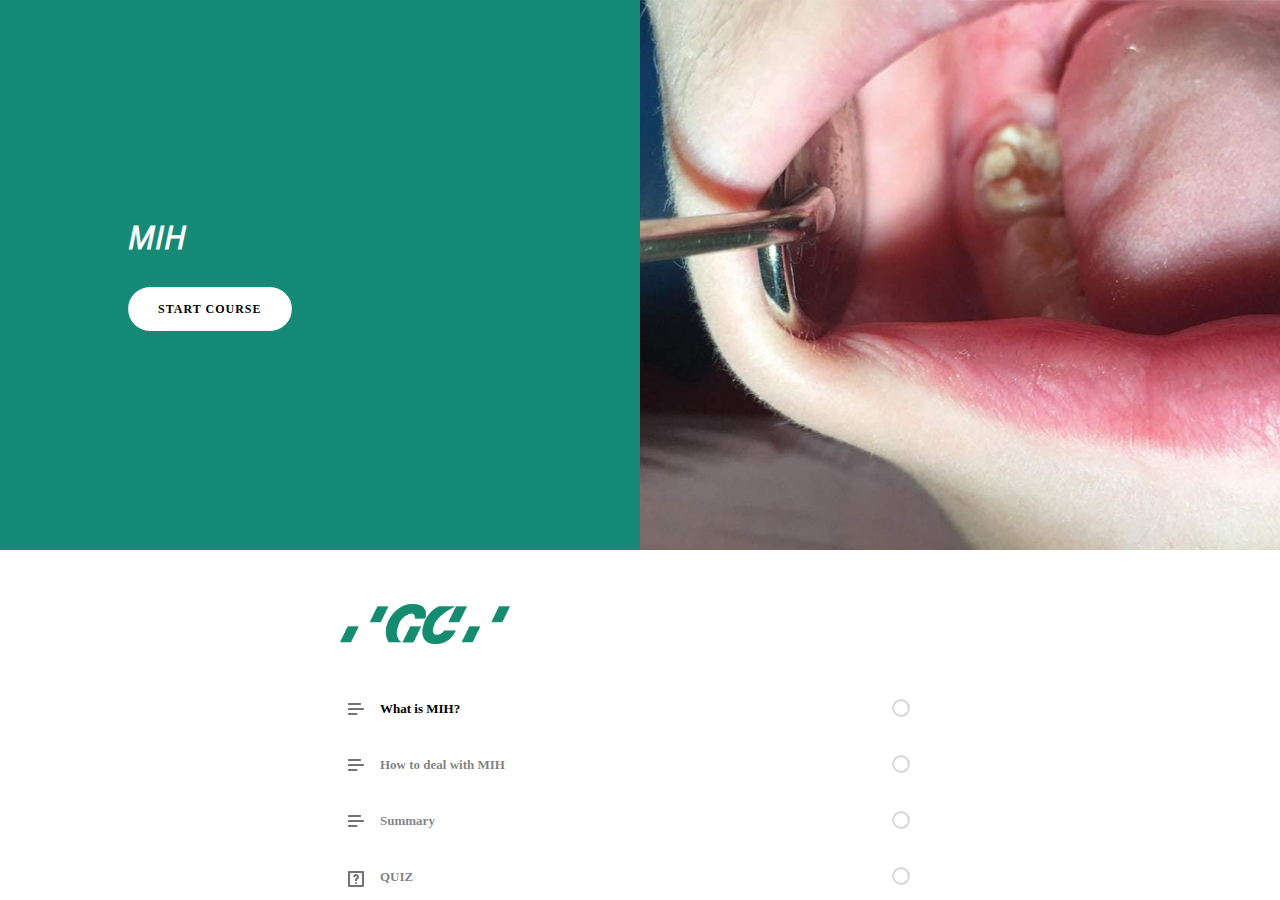
<file: index.html>
<!DOCTYPE html>
<html lang="en" class="">
  <head>
    <meta http-equiv="X-UA-Compatible" content="IE=edge,chrome=1">
    <meta name="viewport" content="width=device-width, initial-scale=1">
    <meta charset="utf-8">

    <title>MIH</title>

    <link type="text/css" rel="stylesheet" href="lib/icomoon.css">
    <script type="text/javascript" src="lib/player-0.0.11.min.js"></script>
    <script type="text/javascript" src="lib/lzwcompress.js"></script>

    <!-- Resize Hack -->
    <script type="text/javascript">
      window.resizeTo(screen.width, screen.height);
    </script>
    

    <script id="__ENTRY__" type="application/json">
      {".js":["rise/24fdcfb3.js"],".css":["sandbox/4adfab46.css"]}
    </script>

    <script id="__REMOTE_ENTRIES__" type="application/json">
      {"learn_distribution_frontend":{".js":["learn_dist/entry.js"]},"mondrian":{".js":["mondrian/entry.js"]}}
    </script>

    <script>
      (function() {
        const jsonp = {}

        function loadModule(manifest) {
          const p = []

          if (manifest['.css'] != null) {
            for (var idx = 0; idx < manifest['.css'].length; idx++) {
              p.push(new Promise((resolve, reject) => {
                var link = document.createElement('link')
                link.onload = resolve
                link.onerror = reject
                link.rel = 'stylesheet'
                link.href = 'lib/' + manifest['.css'][idx]
                document.body.appendChild(link)
              }))
            }
          }

          if (manifest['.js'] != null) {
            for (var idx = 0; idx < manifest['.js'].length; idx++) {
              p.push(new Promise((resolve, reject) => {
                var script = document.createElement('script')
                script.onload = resolve
                script.onerror = reject
                script.src = 'lib/' + manifest['.js'][idx]
                document.body.appendChild(script)
              }))
            }
          }

          return Promise.all(p)
        }

        function deserialize(str) {
          const buffer = Uint8Array.from(atob(str), c => c.charCodeAt(0))
          const json = new TextDecoder().decode(buffer)
          const result = JSON.parse(json)
          return result
        }

        function __loadEntry() {
          return loadModule(JSON.parse(document.getElementById('__ENTRY__').textContent))
        }

        function __loadRemoteEntry(name) {
          const manifest = JSON.parse(document.getElementById('__REMOTE_ENTRIES__').textContent)
          if (manifest[name] == null) throw new Error(`Missing manifest for remote entry "${name}".`)
          return loadModule(manifest[name])
        }

        async function __fetchCourse() {
          return Promise.resolve(deserialize("[base64]/[base64]/[base64]/[base64]/[base64]/[base64]/[base64]/[base64]/[base64]/[base64]/[base64]/[base64]/[base64]/[base64]/[base64]/[base64]/[base64]"))
        }

        window.__loadEntry = __loadEntry
        window.__loadRemoteEntry = __loadRemoteEntry
        window.__fetchCourse = __fetchCourse
      })()
    </script>
  </head>
  <body>
    <div id="app"></div>
    <script type="text/javascript">
  (function(root) {
    window.partnerContent = [];

    function isExport() {
      return true;
    }

    function resolvePath(path) {
      return ('assets/').concat(path);
    }

    function resolveFontPath(font) {
      return ('lib/fonts/').concat(font.key.split('/').reverse()[0]);
    }

    root.Runtime = {
      fetch: window.__fetchCourse,
      isExport: isExport,
      resolvePath: resolvePath,
      resolveFontPath: resolveFontPath
    };
  }(window));
</script>

    
    <script>__loadEntry()</script>
    
  </body>
</html>
</file>
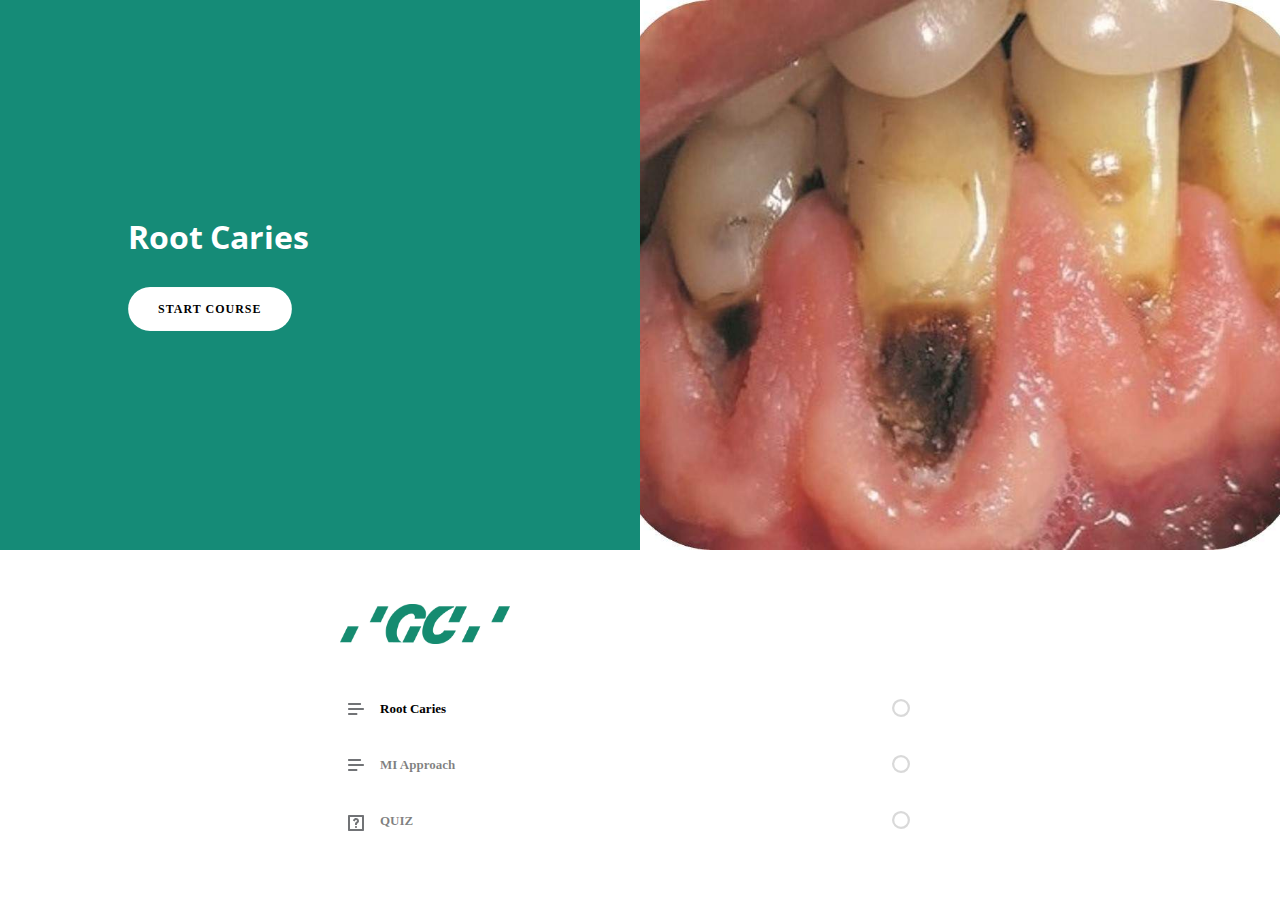
<file: scormcontent/index.html>
<!DOCTYPE html>
<html lang="en" class="">
  <head>
    <meta http-equiv="X-UA-Compatible" content="IE=edge,chrome=1">
    <meta name="viewport" content="width=device-width, initial-scale=1">
    <meta charset="utf-8">

    <title>Root Caries</title>

    <link type="text/css" rel="stylesheet" href="lib/icomoon.css">
    <script type="text/javascript" src="lib/player-0.0.11.min.js"></script>
    <script type="text/javascript" src="lib/lzwcompress.js"></script>

    <!-- Resize Hack -->
    <script type="text/javascript">
      window.resizeTo(screen.width, screen.height);
    </script>
    

    <script id="__ENTRY__" type="application/json">
      {".js":["rise/eb1967a1.js"],".css":["sandbox/4adfab46.css"]}
    </script>

    <script id="__REMOTE_ENTRIES__" type="application/json">
      {"learn_distribution_frontend":{".js":["learn_dist/entry.js"]},"mondrian":{".js":["mondrian/entry.js"]}}
    </script>

    <script>
      (function() {
        const jsonp = {}

        function loadModule(manifest) {
          const p = []

          if (manifest['.css'] != null) {
            for (var idx = 0; idx < manifest['.css'].length; idx++) {
              p.push(new Promise((resolve, reject) => {
                var link = document.createElement('link')
                link.onload = resolve
                link.onerror = reject
                link.rel = 'stylesheet'
                link.href = 'lib/' + manifest['.css'][idx]
                document.body.appendChild(link)
              }))
            }
          }

          if (manifest['.js'] != null) {
            for (var idx = 0; idx < manifest['.js'].length; idx++) {
              p.push(new Promise((resolve, reject) => {
                var script = document.createElement('script')
                script.onload = resolve
                script.onerror = reject
                script.src = 'lib/' + manifest['.js'][idx]
                document.body.appendChild(script)
              }))
            }
          }

          return Promise.all(p)
        }

        function deserialize(str) {
          const buffer = Uint8Array.from(atob(str), c => c.charCodeAt(0))
          const json = new TextDecoder().decode(buffer)
          const result = JSON.parse(json)
          return result
        }

        function __loadEntry() {
          return loadModule(JSON.parse(document.getElementById('__ENTRY__').textContent))
        }

        function __loadRemoteEntry(name) {
          const manifest = JSON.parse(document.getElementById('__REMOTE_ENTRIES__').textContent)
          if (manifest[name] == null) throw new Error(`Missing manifest for remote entry "${name}".`)
          return loadModule(manifest[name])
        }

        async function __fetchCourse() {
          return Promise.resolve(deserialize("[base64]/[base64]/[base64]/[base64]/[base64]/[base64]/[base64]/[base64]/[base64]/[base64]/[base64]"))
        }

        window.__loadEntry = __loadEntry
        window.__loadRemoteEntry = __loadRemoteEntry
        window.__fetchCourse = __fetchCourse
      })()
    </script>
  </head>
  <body>
    <div id="app"></div>
    <script>
  (function(root) {
    window.partnerContent = [];

    var quizId = "n8rh5hGTK2XZuWYY5GWr9AHgQiC9WFhK";
    var storylineId = null;
    var completionPercentage = 100;
    var reporting = 'passed-failed';

    var LMSProxySelections = [
      'CommitData',
      'ConcedeControl', // Gives control back to the LMS
      'CreateResponseIdentifier', // Create question response
      'Finish',
      'GetDataChunk',  // Retrieve stringified object with lesson progress
      'GetStatus', // Get Current Status
      'MatchingResponse', // Interaction - Question Type
      'RecordFillInInteraction', // Interaction - Question Type
      'RecordMatchingInteraction', // Interaction - Question Type
      'RecordMultipleChoiceInteraction', // Interaction - Question Type
      'ResetStatus', // Reset the Status
      'SetBookmark',   // Set identifier for bookmark
      'SetDataChunk',  // Set a stringified object with lesson progress
      'SetFailed', // Tell LMS user Failed course
      'SetLanguagePreference', // Set user's Language Preference
      'SetPassed', // Tell LMS user Passed the course
      'SetReachedEnd', // Tell LMS user completed course
      'SetScore', // Report Users Score to the LMS (for Pass and fail)
      'WriteToDebug',
    ];

    function HookCommit() {
  LMSProxyFuncs.WriteToDebug('Commit strategy detected a reason to commit! Forcing a commit to the LMS.');
  LMSProxyFuncs.CommitData();
}

const ProxyHooks = {

  'SetFailed': HookCommit,
  'SetPassed': HookCommit,
  'SetReachedEnd': HookCommit,
  'SetScore': HookCommit,

  'RecordMultipleChoiceInteraction': HookCommit,
  'RecordMatchingInteraction': HookCommit,
  'RecordFillInInteraction': HookCommit,
  'MatchingResponse': HookCommit,
};

function hookProxy(funcName) {
  if(ProxyHooks[funcName]) {
    return ProxyHooks[funcName]();
  }

  return;
}

var LMSProxyFuncs = pick(LMSProxySelections, window.parent, Function.prototype);

function noAPIFunction (funcName) {
  return function () {
    console.log('Warning: Course was unable to find the LMS API for ' + funcName + '. Course may have been launched from scormcontent/index.html, or the course package is not within an LMS. Saving of student data will not occur.');
  }
}

var initProxy = function() {
  return Object.keys(LMSProxyFuncs).reduce(function(newProxy, funcName) {
    // Alert logic for if there's issues finding the eLearning API.
    var triggerAlert = true;

    // xAPI and cmi5 API's can be identified by their object type and key count.
    if (typeof LMSProxyFuncs[funcName] === 'object' && Object.keys(LMSProxyFuncs[funcName]).length > 1) {
      triggerAlert = false;
    }

    // AICC and SCORM API's can be identified by the length of the function.
    if (LMSProxyFuncs[funcName].toString().length > 35) {
      triggerAlert = false;
    }

    if (triggerAlert) {
      noAPIFunction(funcName)();

      if (funcName === 'cmi5') {
        newProxy['cmi5'] = {
          getMasteryScore: noAPIFunction('cmi5.getMasteryScore')
        }
      } else {
        newProxy[funcName] = noAPIFunction(funcName);
      }
      
      return newProxy;
    }

    if (arrayHas(funcName, ['CreateResponseIdentifier', 'MatchingResponse', 'cmi5'])) {
      newProxy[funcName] = LMSProxyFuncs[funcName];
      return newProxy;
    }

    newProxy[funcName] = function () {
      var args = ([]).slice.call(arguments);
      var result = LMSProxyFuncs[funcName].apply(null, args);

      hookProxy(funcName);

      return result;
    }
    return newProxy;
  }, {})
}


    var LMSProxy = initProxy();

    var cache = getLMSData();

    function updateParentTitle() {
  if (window.parent && window.parent.document) {
    if (window.parent.getCourseTitle) {
      document.title = window.parent.getCourseTitle();
    }

    const parentFrame = window.parent;

    function updateParent() {
      try {
        const newLang = document.documentElement.lang;
        const newTitle = document.title

        if (parentFrame?.document?.documentElement) {
          if (parentFrame.document.documentElement.lang !== newLang) {
            parentFrame.document.documentElement.lang = newLang
          }

          if (parentFrame.document.title !== newTitle) {
            parentFrame.document.title = newTitle
            const iframe = parentFrame.document.getElementById('content-frame')
            if (iframe) iframe.title = newTitle
          }
        }
      } catch {
        // shouldn't happen
      }
    }

    const langObserver = new MutationObserver(updateParent);
    langObserver.observe(document.documentElement, {
      attributes: true,
      attributeFilter: ['lang'],
    });

    const titleElement = document.querySelector('title');
    if (titleElement) {
      const titleObserver = new MutationObserver(updateParent);
      titleObserver.observe(titleElement, {
        characterData: true,
        childList: true,
        subtree: true,
      });
    }

    updateParent()
  }
}

function debounce(fn, delay) {
  var timer = null;

  return function () {
    var context = this, args = arguments;
    clearTimeout(timer);
    timer = setTimeout(function () {
      fn.apply(context, args);
    }, delay);
  };
}

function compress(data) {
  try {
    return JSON.stringify({
      v: 2,
      d: lzwCompress.pack(JSON.stringify(data)),
      cpv: "gfPVlZ1t"
    });
  } catch(e) {
    return '';
  }
}

function decompress(stringData) {
  try {
    const data = JSON.parse(stringData);

    return data.d
      ? JSON.parse(lzwCompress.unpack(data.d))
      : data;
  } catch(e) {
    return {};
  }
}

function assign(target) {
  if (target === undefined || target === null) {
    throw new TypeError('assign: Cannot convert undefined or null to object');
  }

  var output = Object(target);

  for (var index = 1; index < arguments.length; index++) {
    var source = arguments[index];
    if (source !== undefined && source !== null) {
      for (var nextKey in source) {
        if (source.hasOwnProperty(nextKey)) {
          output[nextKey] = source[nextKey];
        }
      }
    }
  }
  return output;
}

function identity(value) {
  return value;
}

function bookmark(id) {
  var url = 'index.html#/lessons/' + id;

  LMSProxy.SetBookmark(url, '');
}

function completeOut(passed, reportParam) {
  var reportType = reportParam || reporting;

  if(passed) {
    switch(reportType) {
      case 'completed-incomplete':
      case 'completed-failed':
        LMSProxy.ResetStatus();
        LMSProxy.SetReachedEnd();
        break;

      case 'passed-incomplete':
      case 'passed-failed':
        LMSProxy.SetPassed();
        LMSProxy.SetReachedEnd();
        break;
    }
  } else {
    switch(reportType) {
      case 'passed-failed':
      case 'completed-failed':
        if(!isPassed()) {
          LMSProxy.SetFailed();
        }
        break;
    }
  }
}

var setDataChunk = debounce(function(data) {
  LMSProxy.SetDataChunk(data);
}, 100);

function concatLMSData(data) {
  assign(cache, data);
  setDataChunk(compress(cache));
}

function getLocale() {
  return getLMSData().locale;
}

function setLocale(locale) {
  concatLMSData({ locale: locale });
  LMSProxy.SetLanguagePreference(locale);
}


function exit() {
  LMSProxy.ConcedeControl();
}

function finish(totalProgress) {
  if (
    quizId === null &&
    storylineId === null &&
    completionPercentage != undefined &&
    totalProgress >= completionPercentage
  ) {
    completeOut(true);
  }
}

function finishQuiz(passed, score, id) {
  if (id == quizId) {
    reportScore(score);
    completeOut(passed);
  }
}

function finishStoryline(id, passed, isQuiz, score) {
  if (id == storylineId) {
    if (isQuiz) {
      reportScore(score);
      completeOut(passed, 'passed-failed');
    } else {
      completeOut(passed);
    }
  }
}

function sanitizeForUri(title) {
  // Strip HTML tags
  var strippedTitle = title.replace(/<(?:.|\n)*?>/gm, '');

  // Count invalid characters (non a-zA-Z0-9-_.~)
  var invalidMatches = strippedTitle.match(/[^a-zA-Z0-9-_.~]/g);
  var invalidCount = invalidMatches ? invalidMatches.length : 0;
  var percentInvalid = strippedTitle.length ? invalidCount / strippedTitle.length : 0;

  // Replace invalid characters with dashes
  var sanitizedTitle = strippedTitle.replace(/[^a-zA-Z0-9-_.~]/g, '-');

  // If more than 25% of characters are replaced or the sanitized title is empty, generate a hash-based ID
  // Currently only enabled for AICC.
  if ('scorm12' === 'aicc') { 
    if (percentInvalid > 0.25 || sanitizedTitle.trim() === '') {
      LMSProxyFuncs.WriteToDebug('Sanitized title is empty or has more than 25% invalid characters. Generating hash-based ID.');
      sanitizedTitle = generateBase64ID(title);
    }
  }

  return sanitizedTitle;
}

// Convert a Unicode string to a Base64-encoded string
function base64EncodeUnicode(str) {
  // Convert the string to a Uint8Array (UTF-8 encoded)
  var uint8Array = new TextEncoder().encode(str);
  // Convert the Uint8Array to a binary string
  var binaryString = '';
  for (let i = 0; i < uint8Array.length; i++) {
    binaryString += String.fromCharCode(uint8Array[i]);
  }
  // Encode the binary string to Base64
  return btoa(binaryString);
}

// Generate a Base64 hash-based identifier that is decodeable and AICC/SCORM-compliant
function generateBase64ID(input) {
  var base64Id = base64EncodeUnicode(input);
  return `id-${base64Id}`;
}

function shorten(title) {
  return title.charAt(0);
}

function buildResponseIdentifier(response) {
  var title = sanitizeForUri(response.title);
  return LMSProxy.CreateResponseIdentifier(shorten(title), title);
}

function buildMatchingResponse(response) {
  var sourceTitle = sanitizeForUri(response.source.title);
  var targetTitle = sanitizeForUri(response.target.title);

  var source =
    LMSProxy.CreateResponseIdentifier(shorten(sourceTitle), sourceTitle);
  var target =
    LMSProxy.CreateResponseIdentifier(shorten(targetTitle), targetTitle);

  return new LMSProxy.MatchingResponse(source, target);
}

function cleanTitle(title, maxSize) {
  return title.substr(0, maxSize || 20).replace(/\s/g, '_');
}

function titleToId(quiz, question, attempts) {
  return cleanTitle(quiz, 20) + '_' + cleanTitle(question, 230) + '_' + attempts.toString().substr(0,3);
}

function normalizeResult(correct) {
  return correct
    ? window.parent.INTERACTION_RESULT_CORRECT
    : window.parent.INTERACTION_RESULT_WRONG;
}

function reportAnswer(data) {
  var recorder = Function.prototype;
  var response;
  var correctResponses;

  var isCorrect = normalizeResult(data.isCorrect);
  var latency = data.latency;
  var title = data.questionTitle;
  var weighting = 1;
  var strId = titleToId(data.quizTitle, title, data.retryAttempts);

  switch (data.type) {
    case 'MULTIPLE_CHOICE':
    case 'MULTIPLE_RESPONSE':
      response = data.response.map(buildResponseIdentifier);
      correctResponses = data.correctResponse.map(buildResponseIdentifier);
      recorder = LMSProxy.RecordMultipleChoiceInteraction;
      break;

    case 'FILL_IN_THE_BLANK':
      response = data.response;
      correctResponses = data.correctResponse;
      recorder = LMSProxy.RecordFillInInteraction;
      break;

    case 'MATCHING':
      response = data.response.map(buildMatchingResponse);
      correctResponses = data.correctResponse.map(buildMatchingResponse);
      recorder = LMSProxy.RecordMatchingInteraction;
      break;
  }

  recorder(
    strId,
    response,
    isCorrect,
    correctResponses,
    title,
    weighting,
    latency,
    0
  );
}

function getLMSData() {
  var data = null;

  if(!cache) {
    data = LMSProxy.GetDataChunk();

    var result = data
      ? decompress(data)
      : {};

    return result;
  }

  return assign({}, cache);
}

function getProgress(initialProgress) {
  var decodeCourseProgress =
    root.Rise.decodeCourseProgress;

  var progress = assign({}, {
    progress: { lessons: {} }
  }, getLMSData()).progress;

  if(initialProgress) {
    return decodeCourseProgress(initialProgress, progress);
  }

  return progress;
}

function isExport() {
  return true;
}

function isPassed() {
  return LMSProxy.GetStatus() === window.parent.LESSON_STATUS_PASSED;
}

function pick(keys, obj, def) {
  return keys.reduce(function(memo, key) {
    if(obj[key] === undefined) {
      if(def !== undefined) {
        memo[key] = def;
      }
    } else {
      memo[key] = obj[key];
    }

    return memo;
  }, {});
}

function reportScore(score) {
  var highScore = Math.max(getLMSData().score || 0, score);
  concatLMSData({ score: highScore });

  LMSProxy.SetScore(highScore, 100, 0);
}

function resolvePath(path) {
  return ('assets/').concat(path);
}

function resolveFontPath(font) {
  return ('lib/fonts/').concat(font.key.split('/').reverse()[0]);
}

function setLessonProgress(lessonProgress) {
  var encodeLessonProgress =
    root.Rise.encodeLessonProgress;

  var currentProgress = getProgress();

  var lessons = assign(
    {},
    currentProgress.lessons,
    encodeLessonProgress(lessonProgress)
  );

  var progress = assign({}, currentProgress, { lessons: lessons });

  concatLMSData({ progress: progress });
}

function setCourseProgress(courseProgress) {
  var encodeCourseProgress =
    root.Rise.encodeCourseProgress;

  var currentProgress = getProgress();

  var progress = assign(
    {},
    currentProgress,
    encodeCourseProgress(courseProgress)
  );

  concatLMSData({ progress: progress });
}

function getMasteryScore(payload) {
  return payload.passingScore;
}

function arrayHas(val, arr) {
  return !!(~(arr.indexOf(val)))
}

root.Rise = {
  completeLessons: identity,
  decodeCourseProgress: identity,
  encodeCourseProgress: identity,
  encodeLessonProgress: identity
};

root.Runtime = {
  bookmark: bookmark,
  exit: exit,
  fetch: window.__fetchCourse,
  finish: finish,
  finishQuiz: finishQuiz,
  finishStoryline: finishStoryline,
  getLocale: getLocale,
  getMasteryScore: getMasteryScore,
  getProgress: getProgress,
  isExport: isExport,
  reportAnswer: reportAnswer,
  resolveFontPath: resolveFontPath,
  resolvePath: resolvePath,
  setCourseProgress: setCourseProgress,
  setLessonProgress: setLessonProgress,
  setLocale: setLocale
};


    updateParentTitle()
  }(window));
</script>

    
    <script>__loadEntry()</script>
    
  </body>
</html>
</file>
<file: lib/icomoon.css>
@font-face {
	font-family: 'icomoon';
	src:  url('fonts/icomoon.ttf') format('truetype'),
				url('fonts/icomoon.woff') format('woff');
	font-weight: normal;
	font-style: normal;
}

[class^="icon-"], [class*=" icon-"] {
	/* use !important to prevent issues with browser extensions that change fonts */
	font-family: 'icomoon' !important;
	speak: none;
	font-style: normal;
	font-weight: normal;
	font-variant: normal;
	text-transform: none;
	line-height: 1;

	/* Better Font Rendering =========== */
	-webkit-font-smoothing: antialiased;
	-moz-osx-font-smoothing: grayscale;
}

.icon-edit-author-name:before {
	content: "\e976";
}
.icon-lock:before {
	content: "\e977";
}
.icon-checkmark-valid:before {
	content: "\e95d";
}
.icon-close-media-panel:before {
	content: "\e95e";
}
.icon-trash4:before {
	content: "\e95f";
}
.icon-x-invalid-url:before {
	content: "\e960";
}
.icon-attach2:before {
	content: "\e961";
}
.icon-bold:before {
	content: "\e962";
}
.icon-fontcolor:before {
	content: "\e963";
}
.icon-fontsize:before {
	content: "\e964";
}
.icon-italic:before {
	content: "\e965";
}
.icon-link:before {
	content: "\e966";
}
.icon-orderedlist:before {
	content: "\e967";
}
.icon-quote:before {
	content: "\e968";
}
.icon-unorderedlist:before {
	content: "\e969";
}
.icon-feedback:before {
	content: "\e910";
}
.icon-review:before {
	content: "\e911";
}
.icon-customizable:before {
	content: "\e908";
}
.icon-design:before {
	content: "\e909";
}
.icon-interactions:before {
	content: "\e90a";
}
.icon-questions:before {
	content: "\e90b";
}
.icon-scenarios2:before {
	content: "\e90c";
}
.icon-slides:before {
	content: "\e90d";
}
.icon-desktop:before {
	content: "\e902";
}
.icon-expressions:before {
	content: "\e903";
}
.icon-poses:before {
	content: "\e904";
}
.icon-retina:before {
	content: "\e905";
}
.icon-scenarios:before {
	content: "\e906";
}
.icon-transparency:before {
	content: "\e907";
}
.icon-Master-01:before {
	content: "\e934";
}
.icon-Master-02:before {
	content: "\e93a";
}
.icon-Master-03:before {
	content: "\e939";
}
.icon-Master-04:before {
	content: "\e936";
}
.icon-Master-05:before {
	content: "\e93b";
}
.icon-Master-06:before {
	content: "\e935";
}
.icon-Master-07:before {
	content: "\e937";
}
.icon-Master-08:before {
	content: "\e938";
}
.icon-Master-09:before {
	content: "\e922";
}
.icon-Master-10:before {
	content: "\e926";
}
.icon-Master-11:before {
	content: "\e924";
}
.icon-Master-12:before {
	content: "\e928";
}
.icon-Master-13:before {
	content: "\e923";
}
.icon-Master-14:before {
	content: "\e925";
}
.icon-Master-15:before {
	content: "\e929";
}
.icon-Master-16:before {
	content: "\e927";
}
.icon-Master-17:before {
	content: "\e92b";
}
.icon-Master-18:before {
	content: "\e92c";
}
.icon-Master-19:before {
	content: "\e92d";
}
.icon-Master-20:before {
	content: "\e92e";
}
.icon-Master-21:before {
	content: "\e92f";
}
.icon-Master-22:before {
	content: "\e930";
}
.icon-Master-23:before {
	content: "\e931";
}
.icon-Master-24:before {
	content: "\e932";
}
.icon-Master-25:before {
	content: "\e933";
}
.icon-Master-26:before {
	content: "\e92a";
}
.icon-check-circle:before {
	content: "\e803";
}
.icon-trash:before {
	content: "\e804";
}
.icon-rotation:before {
	content: "\e91a";
}
.icon-vector:before {
	content: "\e91b";
}
.icon-mute:before {
	content: "\e90e";
}
.icon-volume:before {
	content: "\e90f";
}
.icon-logo:before {
	content: "\e805";
}
.icon-share:before {
	content: "\e801";
}
.icon-sorting:before {
	content: "\e91c";
}
.icon-more:before {
	content: "\e91d";
}
.icon-copy:before {
	content: "\e951";
}
.icon-clock:before {
	content: "\e915";
}
.icon-quotes-left:before {
	content: "\e918";
}
.icon-list-numbered:before {
	content: "\e916";
}
.icon-list2:before {
	content: "\e917";
}
.icon-plus:before {
	content: "\e60a";
}
.icon-info:before {
	content: "\e974";
}
.icon-cross:before {
	content: "\e913";
}
.icon-checkmark:before {
	content: "\e975";
}
.icon-arrow-up2:before {
	content: "\e959";
}
.icon-arrow-down2:before {
	content: "\e95a";
}
.icon-sort-alpha-asc:before {
	content: "\e912";
}
.icon-rtf:before {
	content: "\e94b";
}
.icon-doc:before {
	content: "\e94a";
}
.icon-pdf:before {
	content: "\e94c";
}
.icon-ppt:before {
	content: "\e94d";
}
.icon-file:before {
	content: "\e94e";
}
.icon-xls:before {
	content: "\e94f";
}
.icon-zip:before {
	content: "\e950";
}
.icon-file-alt:before {
	content: "\e944";
}
.icon-doc-alt:before {
	content: "\e943";
}
.icon-pdf-alt:before {
	content: "\e945";
}
.icon-ppt-alt:before {
	content: "\e946";
}
.icon-rtf-alt:before {
	content: "\e947";
}
.icon-xls-alt:before {
	content: "\e948";
}
.icon-zip-alt:before {
	content: "\e949";
}
.icon-attach:before {
	content: "\e942";
}
.icon-reload:before {
	content: "\e941";
}
.icon-trash2:before {
	content: "\e60d";
}
.icon-arrow-left:before {
	content: "\e608";
}
.icon-arrow-right:before {
	content: "\e609";
}
.icon-check-alt:before {
	content: "\e606";
}
.icon-password-view:before {
	content: "\e972";
}
.icon-password-hide:before {
	content: "\e973";
}
.icon-view-grid:before {
	content: "\e96c";
}
.icon-grid-view:before {
	content: "\e96c";
}
.icon-view-list:before {
	content: "\e96d";
}
.icon-list-view:before {
	content: "\e96d";
}
.icon-blocks:before {
	content: "\e95b";
}
.icon-list3:before {
	content: "\e95c";
}
.icon-export:before {
	content: "\e958";
}
.icon-screencast:before {
	content: "\e957";
}
.icon-cursor:before {
	content: "\e956";
}
.icon-documents:before {
	content: "\e952";
}
.icon-duplicate:before {
	content: "\e952";
}
.icon-trash3:before {
	content: "\e953";
}
.icon-Article:before {
	content: "\e93c";
}
.icon-Interaction:before {
	content: "\e93d";
}
.icon-Quiz:before {
	content: "\e93e";
}
.icon-Video:before {
	content: "\e93f";
}
.icon-trashcan:before {
	content: "\e921";
}
.icon-marker_style:before {
	content: "\e920";
}
.icon-photo:before {
	content: "\e91f";
}
.icon-microphone:before {
	content: "\e91e";
}
.icon-plus2:before {
	content: "\e800";
}
.icon-processing:before {
	content: "\e607";
}
.icon-menu:before {
	content: "\e602";
}
.icon-headset:before {
	content: "\e603";
}
.icon-list:before {
	content: "\e604";
}
.icon-video:before {
	content: "\e605";
}
.icon-mail:before {
	content: "\e954";
}
.icon-remove:before {
	content: "\e955";
}
.icon-up-level-2:before {
	content: "\e96e";
}
.icon-up-level-list-2:before {
	content: "\e96f";
}
.icon-plus-circle:before {
	content: "\e802";
}
.icon-up-level:before {
	content: "\e970";
}
.icon-up-level-list:before {
	content: "\e971";
}
.icon-eye:before {
	content: "\e96b";
}
.icon-tick:before {
	content: "\e900";
}
.icon-check:before {
	content: "\e901";
}
.icon-link-alt:before {
	content: "\e919";
}
.icon-chevron-down:before {
	content: "\e60b";
}
.icon-chevron-up:before {
	content: "\e60c";
}
.icon-chevron-left:before {
	content: "\e600";
}
.icon-chevron:before {
	content: "\e601";
}
.icon-chevron-right:before {
	content: "\e601";
}
.icon-close-small:before {
	content: "\e940";
}
.icon-pie-chart:before {
	content: "\e914";
}
.icon-alert:before {
	content: "\e96a";
}
</file>
<file: scormcontent/lib/icomoon.css>
@font-face {
	font-family: 'icomoon';
	src:  url('fonts/icomoon.ttf') format('truetype'),
				url('fonts/icomoon.woff') format('woff');
	font-weight: normal;
	font-style: normal;
}

[class^="icon-"], [class*=" icon-"] {
	/* use !important to prevent issues with browser extensions that change fonts */
	font-family: 'icomoon' !important;
	speak: none;
	font-style: normal;
	font-weight: normal;
	font-variant: normal;
	text-transform: none;
	line-height: 1;

	/* Better Font Rendering =========== */
	-webkit-font-smoothing: antialiased;
	-moz-osx-font-smoothing: grayscale;
}

.icon-edit-author-name:before {
	content: "\e976";
}
.icon-lock:before {
	content: "\e977";
}
.icon-checkmark-valid:before {
	content: "\e95d";
}
.icon-close-media-panel:before {
	content: "\e95e";
}
.icon-trash4:before {
	content: "\e95f";
}
.icon-x-invalid-url:before {
	content: "\e960";
}
.icon-attach2:before {
	content: "\e961";
}
.icon-bold:before {
	content: "\e962";
}
.icon-fontcolor:before {
	content: "\e963";
}
.icon-fontsize:before {
	content: "\e964";
}
.icon-italic:before {
	content: "\e965";
}
.icon-link:before {
	content: "\e966";
}
.icon-orderedlist:before {
	content: "\e967";
}
.icon-quote:before {
	content: "\e968";
}
.icon-unorderedlist:before {
	content: "\e969";
}
.icon-feedback:before {
	content: "\e910";
}
.icon-review:before {
	content: "\e911";
}
.icon-customizable:before {
	content: "\e908";
}
.icon-design:before {
	content: "\e909";
}
.icon-interactions:before {
	content: "\e90a";
}
.icon-questions:before {
	content: "\e90b";
}
.icon-scenarios2:before {
	content: "\e90c";
}
.icon-slides:before {
	content: "\e90d";
}
.icon-desktop:before {
	content: "\e902";
}
.icon-expressions:before {
	content: "\e903";
}
.icon-poses:before {
	content: "\e904";
}
.icon-retina:before {
	content: "\e905";
}
.icon-scenarios:before {
	content: "\e906";
}
.icon-transparency:before {
	content: "\e907";
}
.icon-Master-01:before {
	content: "\e934";
}
.icon-Master-02:before {
	content: "\e93a";
}
.icon-Master-03:before {
	content: "\e939";
}
.icon-Master-04:before {
	content: "\e936";
}
.icon-Master-05:before {
	content: "\e93b";
}
.icon-Master-06:before {
	content: "\e935";
}
.icon-Master-07:before {
	content: "\e937";
}
.icon-Master-08:before {
	content: "\e938";
}
.icon-Master-09:before {
	content: "\e922";
}
.icon-Master-10:before {
	content: "\e926";
}
.icon-Master-11:before {
	content: "\e924";
}
.icon-Master-12:before {
	content: "\e928";
}
.icon-Master-13:before {
	content: "\e923";
}
.icon-Master-14:before {
	content: "\e925";
}
.icon-Master-15:before {
	content: "\e929";
}
.icon-Master-16:before {
	content: "\e927";
}
.icon-Master-17:before {
	content: "\e92b";
}
.icon-Master-18:before {
	content: "\e92c";
}
.icon-Master-19:before {
	content: "\e92d";
}
.icon-Master-20:before {
	content: "\e92e";
}
.icon-Master-21:before {
	content: "\e92f";
}
.icon-Master-22:before {
	content: "\e930";
}
.icon-Master-23:before {
	content: "\e931";
}
.icon-Master-24:before {
	content: "\e932";
}
.icon-Master-25:before {
	content: "\e933";
}
.icon-Master-26:before {
	content: "\e92a";
}
.icon-check-circle:before {
	content: "\e803";
}
.icon-trash:before {
	content: "\e804";
}
.icon-rotation:before {
	content: "\e91a";
}
.icon-vector:before {
	content: "\e91b";
}
.icon-mute:before {
	content: "\e90e";
}
.icon-volume:before {
	content: "\e90f";
}
.icon-logo:before {
	content: "\e805";
}
.icon-share:before {
	content: "\e801";
}
.icon-sorting:before {
	content: "\e91c";
}
.icon-more:before {
	content: "\e91d";
}
.icon-copy:before {
	content: "\e951";
}
.icon-clock:before {
	content: "\e915";
}
.icon-quotes-left:before {
	content: "\e918";
}
.icon-list-numbered:before {
	content: "\e916";
}
.icon-list2:before {
	content: "\e917";
}
.icon-plus:before {
	content: "\e60a";
}
.icon-info:before {
	content: "\e974";
}
.icon-cross:before {
	content: "\e913";
}
.icon-checkmark:before {
	content: "\e975";
}
.icon-arrow-up2:before {
	content: "\e959";
}
.icon-arrow-down2:before {
	content: "\e95a";
}
.icon-sort-alpha-asc:before {
	content: "\e912";
}
.icon-rtf:before {
	content: "\e94b";
}
.icon-doc:before {
	content: "\e94a";
}
.icon-pdf:before {
	content: "\e94c";
}
.icon-ppt:before {
	content: "\e94d";
}
.icon-file:before {
	content: "\e94e";
}
.icon-xls:before {
	content: "\e94f";
}
.icon-zip:before {
	content: "\e950";
}
.icon-file-alt:before {
	content: "\e944";
}
.icon-doc-alt:before {
	content: "\e943";
}
.icon-pdf-alt:before {
	content: "\e945";
}
.icon-ppt-alt:before {
	content: "\e946";
}
.icon-rtf-alt:before {
	content: "\e947";
}
.icon-xls-alt:before {
	content: "\e948";
}
.icon-zip-alt:before {
	content: "\e949";
}
.icon-attach:before {
	content: "\e942";
}
.icon-reload:before {
	content: "\e941";
}
.icon-trash2:before {
	content: "\e60d";
}
.icon-arrow-left:before {
	content: "\e608";
}
.icon-arrow-right:before {
	content: "\e609";
}
.icon-check-alt:before {
	content: "\e606";
}
.icon-password-view:before {
	content: "\e972";
}
.icon-password-hide:before {
	content: "\e973";
}
.icon-view-grid:before {
	content: "\e96c";
}
.icon-grid-view:before {
	content: "\e96c";
}
.icon-view-list:before {
	content: "\e96d";
}
.icon-list-view:before {
	content: "\e96d";
}
.icon-blocks:before {
	content: "\e95b";
}
.icon-list3:before {
	content: "\e95c";
}
.icon-export:before {
	content: "\e958";
}
.icon-screencast:before {
	content: "\e957";
}
.icon-cursor:before {
	content: "\e956";
}
.icon-documents:before {
	content: "\e952";
}
.icon-duplicate:before {
	content: "\e952";
}
.icon-trash3:before {
	content: "\e953";
}
.icon-Article:before {
	content: "\e93c";
}
.icon-Interaction:before {
	content: "\e93d";
}
.icon-Quiz:before {
	content: "\e93e";
}
.icon-Video:before {
	content: "\e93f";
}
.icon-trashcan:before {
	content: "\e921";
}
.icon-marker_style:before {
	content: "\e920";
}
.icon-photo:before {
	content: "\e91f";
}
.icon-microphone:before {
	content: "\e91e";
}
.icon-plus2:before {
	content: "\e800";
}
.icon-processing:before {
	content: "\e607";
}
.icon-menu:before {
	content: "\e602";
}
.icon-headset:before {
	content: "\e603";
}
.icon-list:before {
	content: "\e604";
}
.icon-video:before {
	content: "\e605";
}
.icon-mail:before {
	content: "\e954";
}
.icon-remove:before {
	content: "\e955";
}
.icon-up-level-2:before {
	content: "\e96e";
}
.icon-up-level-list-2:before {
	content: "\e96f";
}
.icon-plus-circle:before {
	content: "\e802";
}
.icon-up-level:before {
	content: "\e970";
}
.icon-up-level-list:before {
	content: "\e971";
}
.icon-eye:before {
	content: "\e96b";
}
.icon-tick:before {
	content: "\e900";
}
.icon-check:before {
	content: "\e901";
}
.icon-link-alt:before {
	content: "\e919";
}
.icon-chevron-down:before {
	content: "\e60b";
}
.icon-chevron-up:before {
	content: "\e60c";
}
.icon-chevron-left:before {
	content: "\e600";
}
.icon-chevron:before {
	content: "\e601";
}
.icon-chevron-right:before {
	content: "\e601";
}
.icon-close-small:before {
	content: "\e940";
}
.icon-pie-chart:before {
	content: "\e914";
}
.icon-alert:before {
	content: "\e96a";
}
</file>
